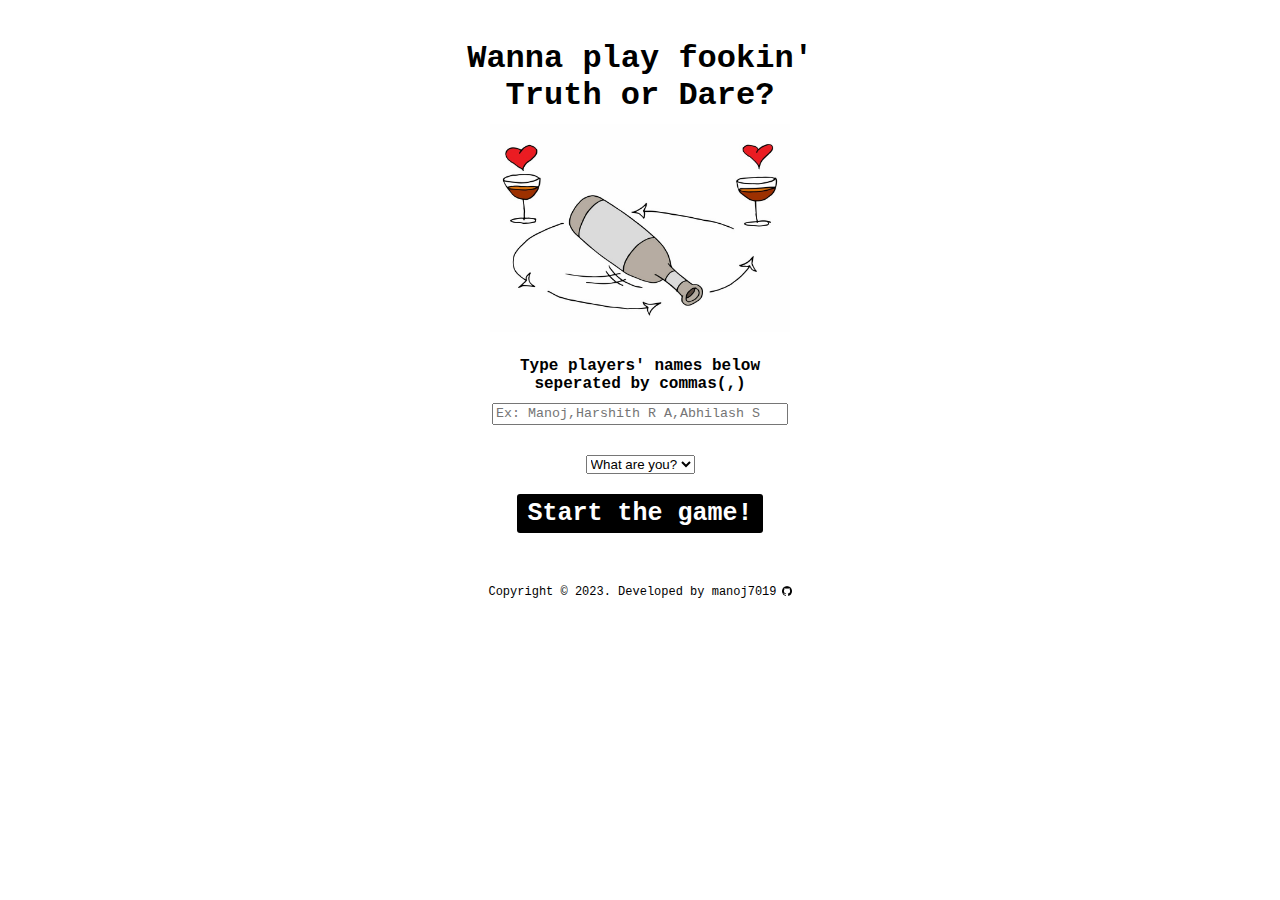
<file: index.html>
<!DOCTYPE html>
<html lang="en">
<head>
    <meta charset="UTF-8">
    <meta http-equiv="X-UA-Compatible" content="IE=edge">
    <meta name="viewport" content="width=device-width, initial-scale=1.0">
    <meta http-equiv="Permissions-Policy" content="interest-cohort=()">
    <link rel="shortcut icon" href="#">
    <title>Truth or Dare</title>
    <link rel="stylesheet" href="./style.css">
</head>
<body>
    <div class="header">
        <h1>Wanna play fookin'<br>Truth or Dare?<br></h1>
        <img id="bottleImg" src="./images/newBottle.jpg">
    </div>

    <form id="submitForm" method="get" action="./gamePage.html">

        <div class="name-part">
            <label id="namesText" for="names">Type players' names below<br>seperated by commas(,)</label>
            <input id="names" name="names" type="text" placeholder="Ex: Manoj,Harshith R A,Abhilash S" size="35" onkeyup="enableSubmit();">
        </div>

        <div class="select-submit-part">
            <select name="ageSelect" id="ageSelect">
                <option value="0">What are you?</option>
                <option value="Adults">Singles💔</option>
                <option value="Kids">Couples💞</option>
            </select>

            <input id="submitBtn" type="button" value="Start the game!" onclick="submitForm(); setNames(); setValue();" disabled>

            <p id="valueOutput"></p>
        </div>
    </form>

    <div class="footer">
        <p id="footerText">Copyright © 2023. Developed by manoj7019</p>
        <a href="https://github.com/manoj7019"><img id="githubIcon" src="./images/github-logo.png"/></a>
    </div>

    <script src="./script.js"></script>
</body>
</html>
</file>
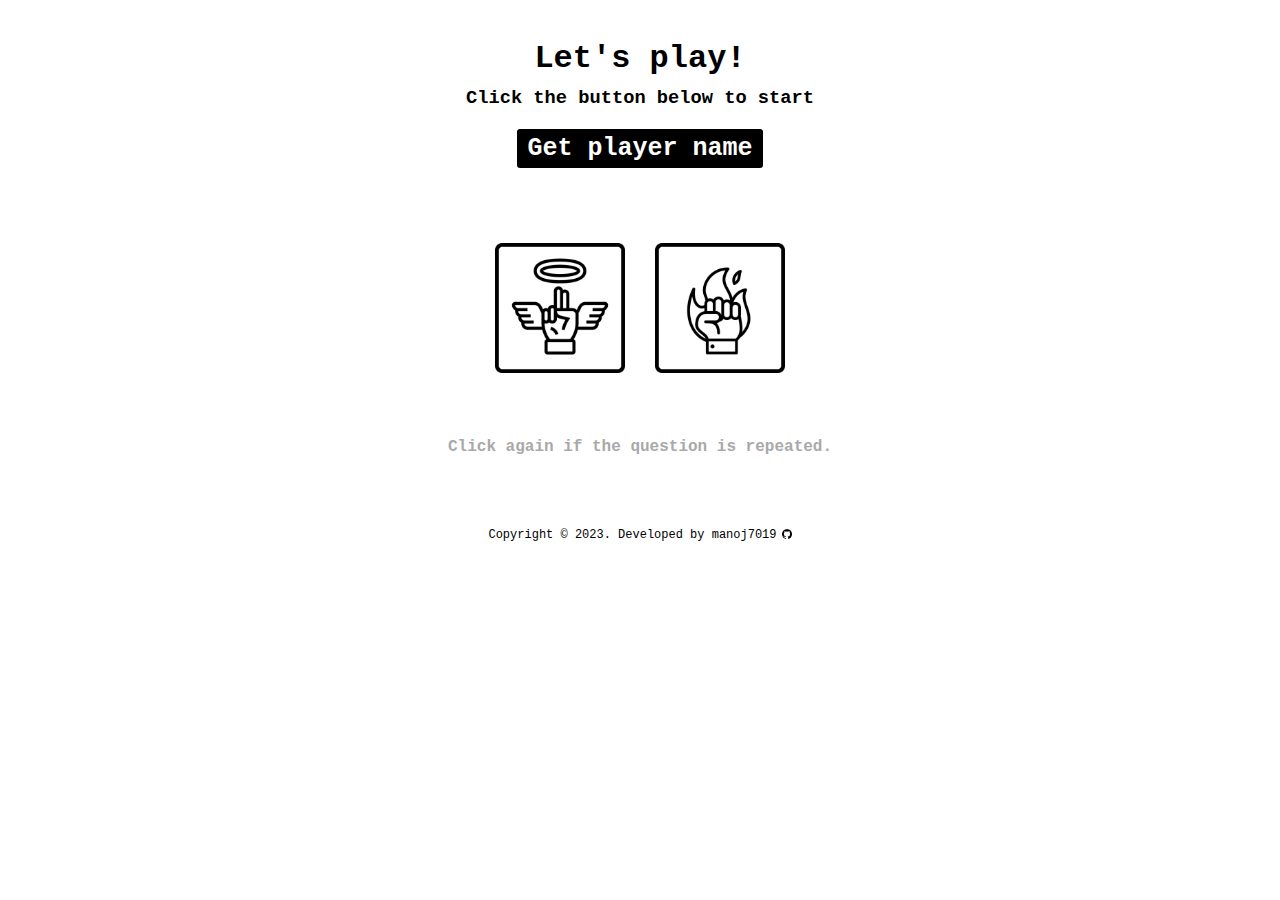
<file: gamePage.html>
<!DOCTYPE html>
<html lang="en">
<head>
    <meta charset="UTF-8">
    <meta http-equiv="X-UA-Compatible" content="IE=edge">
    <meta name="viewport" content="width=device-width, initial-scale=1.0">
    <meta http-equiv="Permissions-Policy" content="interest-cohort=()">
    <link rel="shortcut icon" href="#">
    <title>Truth or Dare</title>
    <link rel="stylesheet" href="./style.css">
</head>
<body>
    <div class="header">
        <h1>Let's play!</h1>
        <p id="valueOutput"></p>
        <h3>Click the button below to start</h3>
        <input id="spinBtn" type="button" value="Get player name" onclick="getNames(); playSpin();">
    </div>

    <div class="output-name">
        <p id="outputName"></p>
    </div>

    <p id="selectTD"></p>

    <div class="truth-dare">
        <!--<button id="truthBtn" onclick="getTruthQn();">Truth</button>
        <button id="dareBtn" onclick="getDareQn();">Dare</button>-->
        <input type="image" src="./images/truthIcon.jpg" id="truthBtn" onclick="getTruthQn(); playTruthDare();" />
        <input type="image" src="./images/dareIcon.jpg" id="dareBtn" onclick="getDareQn(); playTruthDare();" />
    </div>

    <div class="output-truth-dare">
        <p id="truthDareQn"></p>
    </div>

    <div class="click-instruction">
        <p>Click again if the question is repeated.</p>
    </div>

    <div class="footer">
        <p id="footerText">Copyright © 2023. Developed by manoj7019</p>
        <a href="https://github.com/manoj7019"><img id="githubIcon" src="./images/github-logo.png"/></a>
    </div>

    <audio id="player" src="./sounds/newSpin.mp3"></audio>
    <audio id="truthDare" src="./sounds/newTD.mp3"></audio>
    <script src="./script.js"></script>
</body>
</html>
</file>
<file: style.css>
* {
    margin: 0;
    box-sizing: border-box;
}

body {
    font-family: 'Courier New', Courier, monospace;
    display: flex;
    flex-direction: column;
    justify-content: space-between;
    text-align: center;
    max-height: 100vh;
}

.header {
    display: flex;
    flex-direction: column;
    align-items: center;
    margin: 40px 25px 25px 25px;
}

h1 {
    font-weight: bolder;
    margin-bottom: 10px;
}

#bottleImg {
    width: 300px;
    height: auto;
}

.name-part {
    display: flex;
    flex-direction: column;
    align-items: center;
    margin: 0px 20px 20px 20px;
}

#namesText {
    font-size: normal;
    font-weight: 900;
}

#names {
    font-family: 'Courier New', Courier, monospace;
    height: 22px;
    margin: 10px;
}

.select-submit-part {
    display: flex;
    flex-direction: column;
    align-items: center;
}

#submitBtn,
#spinBtn {
    font-family: 'Courier New', Courier, monospace;
    margin: 20px 20px 0px 20px;
    padding: 5px 10px 5px 10px;
    color: white;
    background-color: black;
    border-style: none;
    border-radius: 3px;
    font-size: 25px;
    font-weight: 900;
    text-align: center;
}

#submitBtn:active,
#spinBtn:active {
    transform: scale(0.95);
}

#outputName {
    font-family: Verdana, Geneva, Tahoma, sans-serif;
    font-size: 35px;
    font-weight: 900;
    color: black;
    margin: 0px 20px 20px 20px;
}

#selectTD {
    margin: 10px 10px 0px 10px;
    font-size: large;
    font-weight: bolder;
    color: black;
}

#truthDareQn {
    font-size: 20px;
    font-weight: 900;
    color: black;
    margin: 20px 35px 20px 35px;
}

#truthBtn,
#dareBtn {
    width: 130px;
    height: auto;
    margin: 20px;
}

#truthBtn:active,
#dareBtn:active {
    transform: scale(0.95);
}

#truthBtn {
    margin-right: 10px;
}

#dareBtn {
    margin-left: 10px;
}

#restartBtn {
    font-family: 'Courier New', Courier, monospace;
    margin: 20px;
    color: white;
    background-color: black;
    border-style: none;
    border-radius: 5px;
    font-size: 25px;
    font-weight: 600;
    text-align: center;
}

.click-instruction {
    margin: 20px;
    font-weight: bolder;
    color: darkgray;
}

.footer {
    margin: 50px 20px 20px 20px;
    display: flex;
    flex-direction: row;
    justify-content: center;
    align-items: center;
}

#footerText {
    font-size: 12px;
}

#githubIcon {
    margin-left: 5px;
    width: 10px;
    height: auto;
}
</file>
